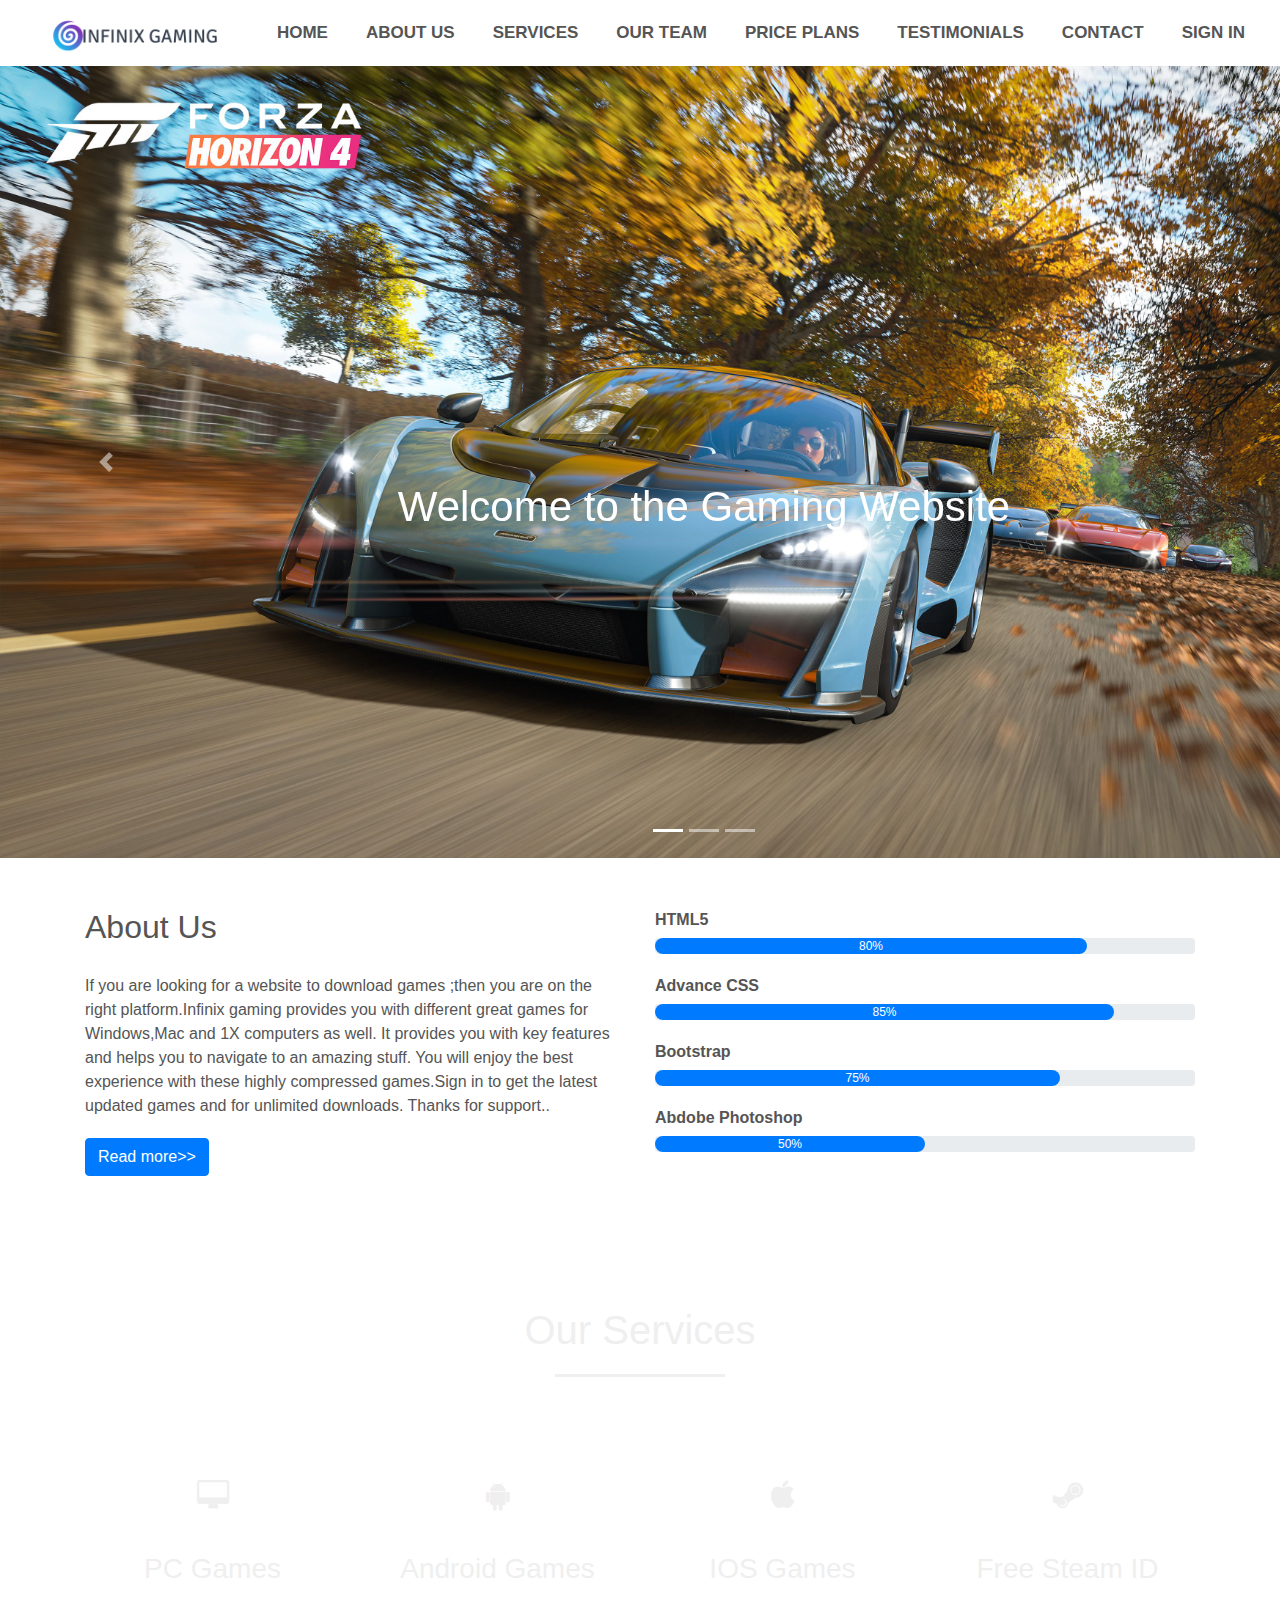
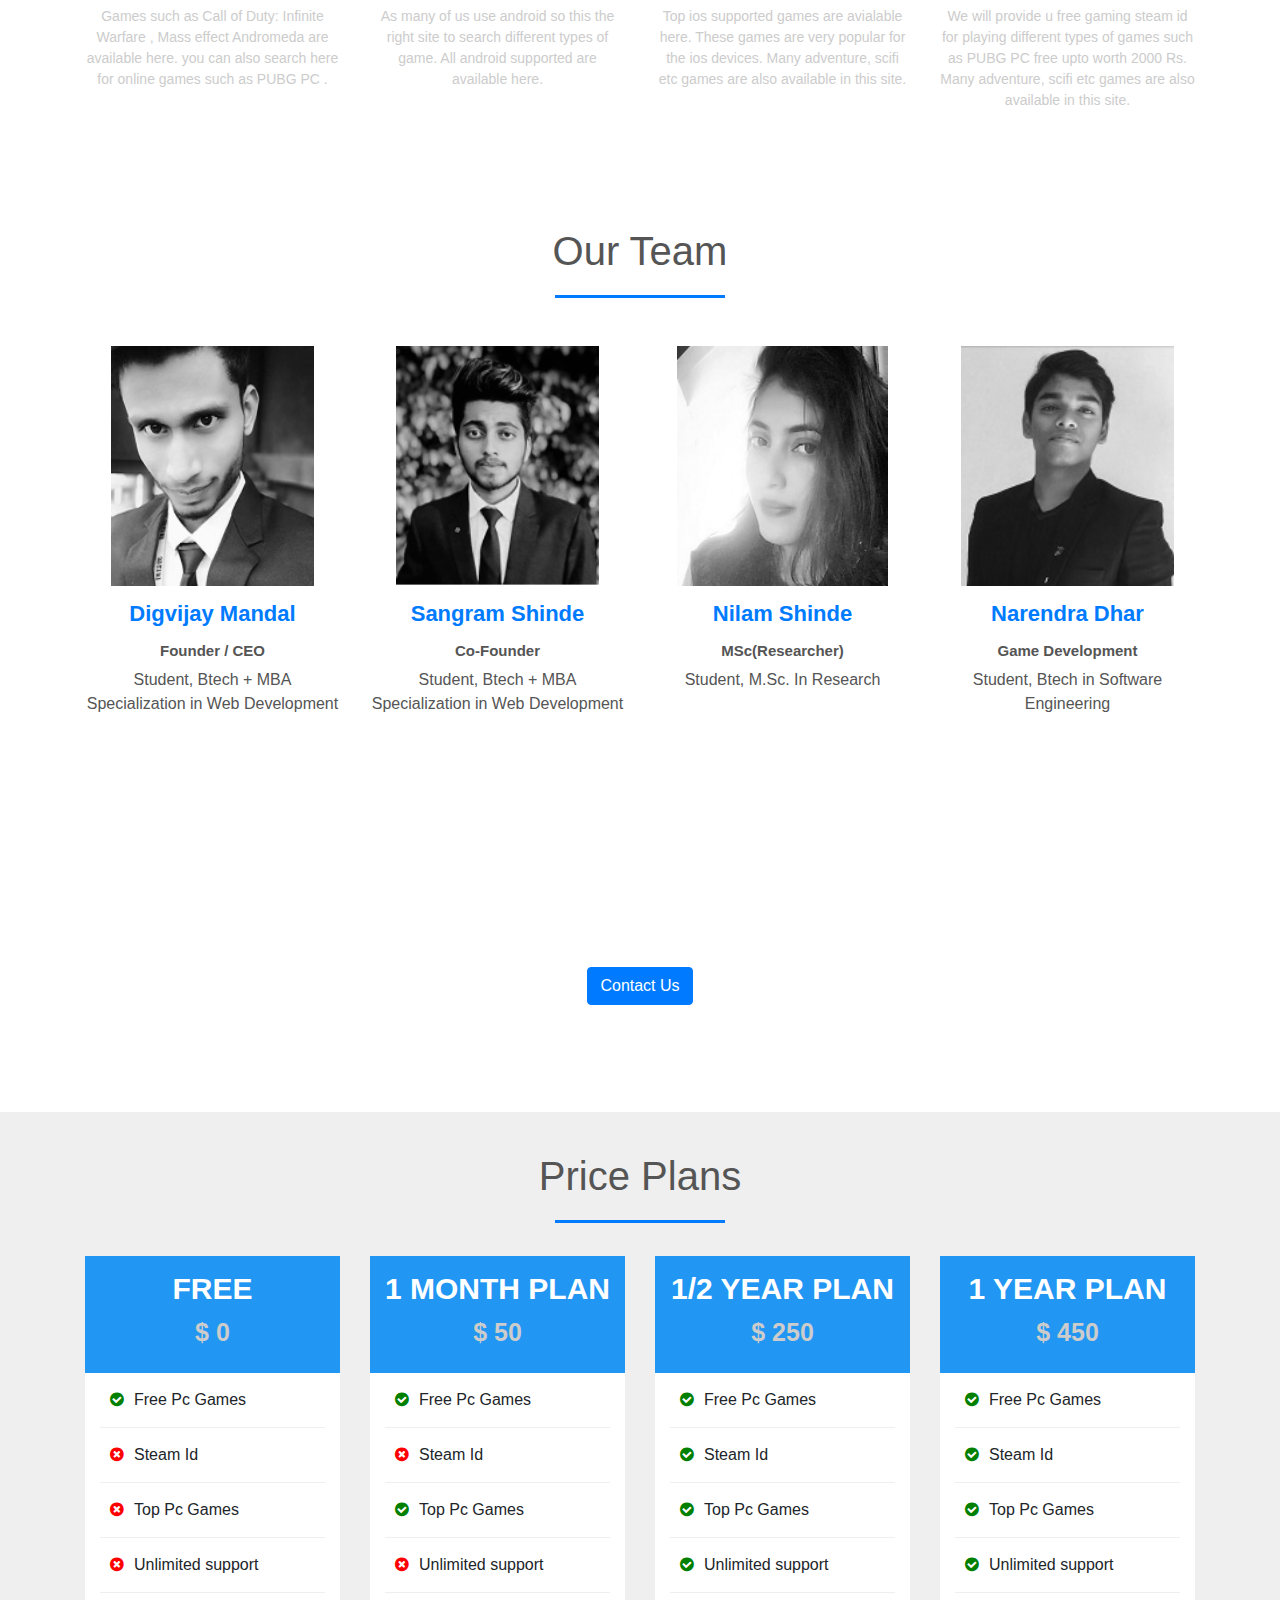
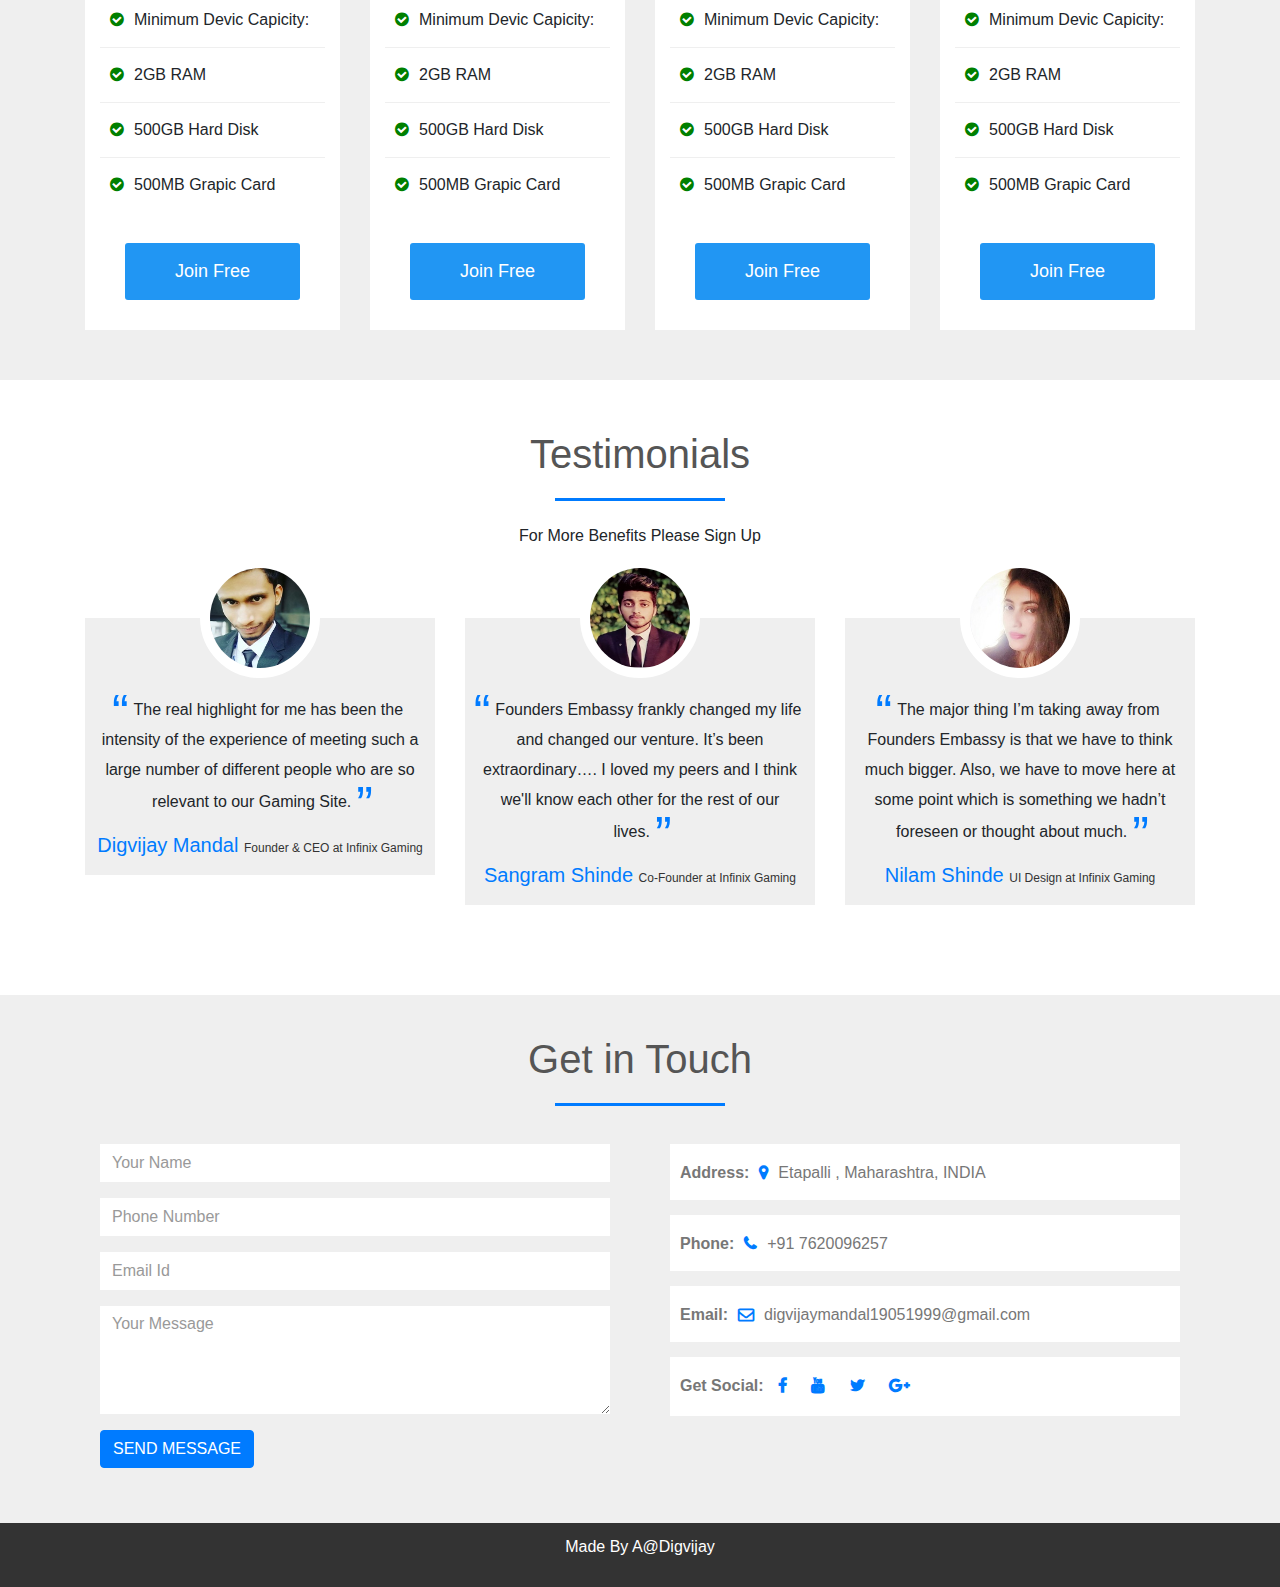
<file: Project/index.html>
<!DOCTYPE html>
<html>
<head>
    <title>Infinix Gaming</title>
    <link rel="stylesheet" href="style.css">
    <link rel="stylesheet" href="https://stackpath.bootstrapcdn.com/bootstrap/4.5.2/css/bootstrap.min.css">
    <link rel="stylesheet" href="https://stackpath.bootstrapcdn.com/font-awesome/4.7.0/css/font-awesome.min.css">
    <script src="https://code.jquery.com/jquery-3.5.1.slim.min.js"></script>
    <script src="https://cdn.jsdelivr.net/npm/popper.js@1.16.1/dist/umd/popper.min.js"></script>
    <script src="https://stackpath.bootstrapcdn.com/bootstrap/4.5.2/js/bootstrap.min.js"></script>
</head>
<body>
    <!---Gaming Navigation Bar-->
    <section id="nav-bar">
        <nav class="navbar navbar-expand-lg navbar-light">
            <a class="navbar-brand"><img src="Logo/logo.png" alt=""></a>
            <button class="navbar-toggler" type="button" data-toggle="collapse" data-target="#navbarNav" aria-controls="navbarNav" aria-expanded="false" aria-label="Toggle navigation">
              <span class="navbar-toggler-icon"></span>
            </button>
            <div class="collapse navbar-collapse" id="navbarNav">
              <ul class="navbar-nav ml-auto">
                <li class="nav-item">
                  <a class="nav-link" href="#top">HOME</a>
                </li>
                <li class="nav-item">
                  <a class="nav-link" href="#about">ABOUT US</a>
                </li>
                <li class="nav-item">
                  <a class="nav-link" href="#services">SERVICES</a>
                </li>
                <li class="nav-item">
                  <a class="nav-link" href="#team">OUR TEAM</a>
                </li>
                <li class="nav-item">
                    <a class="nav-link" href="#price">PRICE PLANS</a>
                </li>
                <li class="nav-item">
                  <a class="nav-link" href="#testimonials">TESTIMONIALS</a>
              </li>
                <li class="nav-item">
                    <a class="nav-link" href="#contact">CONTACT</a>
                </li>
                <li class="nav-item">
                    <a class="nav-link" href="Login/Login.html">SIGN IN</a>
                </li>
              </ul>
            </div>
          </nav>
    </section>
    <!-----Slider------>
    <div id="slider">
        <div id="headerSlider" class="carousel slide" data-ride="carousel">
            <ol class="carousel-indicators">
              <li data-target="#headerSlider" data-slide-to="0" class="active"></li>
              <li data-target="#headerSlider" data-slide-to="1"></li>
              <li data-target="#headerSlider" data-slide-to="2"></li>
            </ol>
            <div class="carousel-inner">
              <div class="carousel-item active">
                <img src="Banner/banner1.jpg" class="d-block img-fluid">
                <div class="carousel-caption">
                    <h5>Welcome to the Gaming Website</h5>
                </div>
              </div>
              <div class="carousel-item">
                <img src="Banner/banner2.jpg" class="d-block img-fluid">
                <div class="carousel-caption">
                    <h5>Best Gaming Experience</h5>
                </div>
              </div>
              <div class="carousel-item">
                <img src="Banner/banner3.jpg" class="d-block img-fluid">
                <div class="carousel-caption">
                    <h5>Top Pc Games</h5>
                </div>
              </div>
            </div>
            <a class="carousel-control-prev" href="#headerSlider" role="button" data-slide="prev">
              <span class="carousel-control-prev-icon" aria-hidden="true"></span>
              <span class="sr-only">Previous</span>
            </a>
            <a class="carousel-control-next" href="#headerSlider" role="button" data-slide="next">
              <span class="carousel-control-next-icon" aria-hidden="true"></span>
              <span class="sr-only">Next</span>
            </a>
          </div>
    </div>
    <!--------About------>
    <section id="about">
        <div class="container">
            <div class="row">
              <div class="col-md-6">
                <h2>About Us</h2>
                <div class="about-content">
                  If you are looking for a website to download games ;then you are on the right platform.Infinix gaming provides you with different great games for Windows,Mac and 1X computers as well. It provides you with key features and helps you to navigate to an amazing stuff. You will enjoy the  best experience with these highly compressed games.Sign in to get the latest updated games and for unlimited downloads.
                  Thanks for support..
                </div>
                <button type="button"  class="btn btn-primary">Read more>></button>
              </div>
                <div class="col-md-6 skills-bar">
                  <p>HTML5</p>
                  <div class="progress">
                    <div class="progress-bar" style="width:80%;">80%</div>
                  </div>
                  <p>Advance CSS</p>
                  <div class="progress">
                    <div class="progress-bar" style="width:85%;">85%</div>
                  </div>
                  <p>Bootstrap</p>
                  <div class="progress">
                    <div class="progress-bar" style="width:75%;">75%</div>
                  </div>
                  <p>Abdobe Photoshop</p>
                  <div class="progress">
                    <div class="progress-bar" style="width:50%;">50%</div>
                  </div>
                </div>
            </div>
        </div>
    </section>
    <!-------Services------>
    <section id="services">
      <div class="container">
        <h1>Our Services</h1>
        <div class="row services">
          <div class="col-md-3 text-center">
            <div class="icon">
              <i class="fa fa-desktop"></i>
            </div>
            <h3>PC Games</h3>
            <p>Games such as Call of Duty: Infinite Warfare , Mass effect Andromeda are available here. you can also search here for online games such as PUBG PC .</p>
          </div>
          <div class="col-md-3 text-center">
            <div class="icon">
              <i class="fa fa-android"></i>
            </div>
            <h3>Android Games</h3>
            <p>As many of us use android so this the right site to search different types of game. All android supported are available here.</p>
          </div>
          <div class="col-md-3 text-center">
            <div class="icon">
              <i class="fa fa-apple"></i>
            </div>
            <h3>IOS Games</h3>
            <p>Top ios supported games are avialable here. These games are very popular for the ios devices. Many adventure, scifi etc games are also available in this site.</p>
          </div>
          <div class="col-md-3 text-center">
            <div class="icon">
              <i class="fa fa-steam"></i>
            </div>
            <h3>Free Steam ID</h3>
            <p>We will provide u free gaming steam id for playing different types of games such as PUBG PC free upto worth 2000 Rs.  Many adventure, scifi etc games are also available in this site.</p>
          </div>
        </div>
      </div>
    </section>
    <!----------Team Members------------>
    <section id="team">
      <div class="container">
        <h1>Our Team</h1>
        <div class="row">
          <div class="col-md-3 profile-pic text-center">
            <div class="img-box">
              <img src="Team/team1.jpg" class="img-responsive">
              <ul>
                <a href="#"><li><i class="fa fa-facebook"></i></li></a>
                <a href="#"><li><i class="fa fa-twitter"></i></li></a>
                <a href="#"><li><i class="fa fa-linkedin"></i></li></a>
              </ul>
            </div>
            <h2>Digvijay Mandal</h2>
            <h3>Founder / CEO</h3>
            <P>Student, Btech + MBA Specialization in Web Development</P>
          </div>
          <div class="col-md-3 profile-pic text-center">
            <div class="img-box">
              <img src="Team/team2.png" class="img-responsive">
              <ul>
                <a href="#"><li><i class="fa fa-facebook"></i></li></a>
                <a href="#"><li><i class="fa fa-twitter"></i></li></a>
                <a href="#"><li><i class="fa fa-linkedin"></i></li></a>
              </ul>
            </div>
            <h2>Sangram Shinde</h2>
            <h3>Co-Founder</h3>
            <P>Student, Btech + MBA Specialization in Web Development</P>
          </div>
          <div class="col-md-3 profile-pic text-center">
            <div class="img-box">
              <img src="Team/team6.jpg" class="img-responsive">
              <ul>
                <a href="#"><li><i class="fa fa-facebook"></i></li></a>
                <a href="#"><li><i class="fa fa-twitter"></i></li></a>
                <a href="#"><li><i class="fa fa-linkedin"></i></li></a>
              </ul>
            </div>
            <h2>Nilam Shinde</h2>
            <h3>MSc(Researcher)</h3>
            <P>Student, M.Sc. In Research</P>
          </div>
          <div class="col-md-3 profile-pic text-center">
            <div class="img-box">
              <img src="Team/team4.jpg" class="img-responsive">
              <ul>
                <a href="#"><li><i class="fa fa-facebook"></i></li></a>
                <a href="#"><li><i class="fa fa-twitter"></i></li></a>
                <a href="#"><li><i class="fa fa-linkedin"></i></li></a>
              </ul>
            </div>
            <h2>Narendra Dhar</h2>
            <h3>Game Development</h3>
            <P>Student, Btech in Software Engineering</P>
          </div>
        </div>
      </div>
    </section>
    <!----------promo-------->
    <section id="promo">
      <div class="container">
        <p>Get a Free Trail upto 1 month.</p>
        <a href="#" class="btn btn-primary">Contact Us</a>
      </div>
    </section>
    <!--------------Price plans------->
    <section id="price">
      <div class="container">
        <h1>Price Plans</h1>
        <div class="row">
          <div class="col-md-3">
            <div class="single-price">
              <div class="price-head">
                <h2>Free</h2>
                <p>$ 0<span></span></p>
              </div>
              <div class="price-content">
                <ul>
                  <li><i class="fa fa-check-circle"></i>Free Pc Games</li>
                  <li><i class="fa fa-times-circle"></i>Steam Id</li>
                  <li><i class="fa fa-times-circle"></i>Top Pc Games</li>
                  <li><i class="fa fa-times-circle"></i>Unlimited support</li>
                  <li><i class="fa fa-check-circle"></i>Minimum Devic Capicity:</li>
                  <li><i class="fa fa-check-circle"></i>2GB RAM</li>
                  <li><i class="fa fa-check-circle"></i>500GB Hard Disk</li>
                  <li><i class="fa fa-check-circle"></i>500MB Grapic Card</li>
                </ul>
              </div>
              <div class="price-button">
                <a href="#" class="buy-btn">Join Free</a>
              </div>
            </div>
          </div>
          <div class="col-md-3">
            <div class="single-price">
              <div class="price-head">
                <h2>1 Month Plan</h2>
                <p>$ 50<span></span></p>
              </div>
              <div class="price-content">
                <ul>
                  <li><i class="fa fa-check-circle"></i>Free Pc Games</li>
                  <li><i class="fa fa-times-circle"></i>Steam Id</li>
                  <li><i class="fa fa-check-circle"></i>Top Pc Games</li>
                  <li><i class="fa fa-times-circle"></i>Unlimited support</li>
                  <li><i class="fa fa-check-circle"></i>Minimum Devic Capicity:</li>
                  <li><i class="fa fa-check-circle"></i>2GB RAM</li>
                  <li><i class="fa fa-check-circle"></i>500GB Hard Disk</li>
                  <li><i class="fa fa-check-circle"></i>500MB Grapic Card</li>
                </ul>
              </div>
              <div class="price-button">
                <a href="#" class="buy-btn">Join Free</a>
              </div>
            </div>
          </div>
          <div class="col-md-3">
            <div class="single-price">
              <div class="price-head">
                <h2>1/2 Year Plan</h2>
                <p>$ 250<span></span></p>
              </div>
              <div class="price-content">
                <ul>
                  <li><i class="fa fa-check-circle"></i>Free Pc Games</li>
                  <li><i class="fa fa-check-circle"></i>Steam Id</li>
                  <li><i class="fa fa-check-circle"></i>Top Pc Games</li>
                  <li><i class="fa fa-check-circle"></i>Unlimited support</li>
                  <li><i class="fa fa-check-circle"></i>Minimum Devic Capicity:</li>
                  <li><i class="fa fa-check-circle"></i>2GB RAM</li>
                  <li><i class="fa fa-check-circle"></i>500GB Hard Disk</li>
                  <li><i class="fa fa-check-circle"></i>500MB Grapic Card</li>
                </ul>
              </div>
              <div class="price-button">
                <a href="#" class="buy-btn">Join Free</a>
              </div>
            </div>
          </div>
          <div class="col-md-3">
            <div class="single-price">
              <div class="price-head">
                <h2>1 year Plan</h2>
                <p>$ 450<span></span></p>
              </div>
              <div class="price-content">
                <ul>
                  <li><i class="fa fa-check-circle"></i>Free Pc Games</li>
                  <li><i class="fa fa-check-circle"></i>Steam Id</li>
                  <li><i class="fa fa-check-circle"></i>Top Pc Games</li>
                  <li><i class="fa fa-check-circle"></i>Unlimited support</li>
                  <li><i class="fa fa-check-circle"></i>Minimum Devic Capicity:</li>
                  <li><i class="fa fa-check-circle"></i>2GB RAM</li>
                  <li><i class="fa fa-check-circle"></i>500GB Hard Disk</li>
                  <li><i class="fa fa-check-circle"></i>500MB Grapic Card</li>
                </ul>
              </div>
              <div class="price-button">
                <a href="#" class="buy-btn">Join Free</a>
              </div>
            </div>
          </div>
        </div>
      </div>
    </section>
    <section id="testimonials">
      <div class="container">
        <h1>Testimonials</h1>
        <p class="text-center">For More Benefits Please Sign Up</p>
        <div class="row">
          <div class="col-md-4 text-center">
            <div class="profile">
              <img src="Team/team1.jpg" class="user">
              <blockquote>The real highlight for me has been the intensity of the experience of meeting such a large number of different people who are so relevant to our Gaming Site.</blockquote>
              <h3>Digvijay Mandal <span>Founder & CEO at Infinix Gaming</span></h3>
            </div>
          </div>
          <div class="col-md-4 text-center">
            <div class="profile">
              <img src="Team/team2.png" class="user">
              <blockquote>Founders Embassy frankly changed my life and changed our venture. It’s been extraordinary…. I loved my peers and I think we'll know each other for the rest of our lives.</blockquote>
              <h3>Sangram Shinde <span>Co-Founder at Infinix Gaming</span></h3>
            </div>
          </div>
          <div class="col-md-4 text-center">
            <div class="profile">
              <img src="Team/team6.jpg" class="user">
              <blockquote>The major thing I’m taking away from Founders Embassy is that we have to think much bigger. Also, we have to move here at some point which is something we hadn’t foreseen or thought about much.</blockquote>
              <h3>Nilam Shinde <span>UI Design at Infinix Gaming</span></h3>
            </div>
          </div>
        </div>
      </div>
    </section>
    <!----------Get in Touch------>
    <section id="contact">
      <div class="container">
        <h1>Get in Touch</h1>
        <div class="row">
          <div class="col-md-6">
            <form class="contact-form">
              <div class="form-group">
                <input type="text" class="form-control" placeholder="Your Name">
              </div>
              <div class="form-group">
                <input type="number" class="form-control" placeholder="Phone Number">
              </div>
              <div class="form-group">
                <input type="email" class="form-control" placeholder="Email Id">
              </div>
              <div class="form-group">
                <textarea class="form-control" rows="4" placeholder="Your Message"></textarea>
              </div>
              <button type="submit" class="btn btn-primary">SEND MESSAGE</button>
            </form>
          </div>
          <div class="col-md-6 contact-info">
            <div class="follow"><b>Address:</b><i class="fa fa-map-marker"></i>Etapalli , Maharashtra, INDIA</div>
            <div class="follow"><b>Phone:</b><i class="fa fa-phone"></i>+91 7620096257</div>
            <div class="follow"><b>Email:</b><i class="fa fa-envelope-o"></i>digvijaymandal19051999@gmail.com</div>
            <div class="follow"><label><b>Get Social: </b></label>
            <a href="#"><i class="fa fa-facebook"></i></a>
            <a href="#"><i class="fa fa-youtube"></i></a>
            <a href="#"><i class="fa fa-twitter"></i></a>
            <a href="#"><i class="fa fa-google-plus"></i></a>
            </div>
          </div>
        </div>
      </div>
    </section>
    <!-------Footer----->
    <section id="footer">
      <div class="container text-center">
        <p>Made By A@Digvijay</p>
      </div>
    </section>
    <!--Smooth Scrolling-->
    <script src="Smooth-scroll/smooth-scroll.js"></script>
    <script>
      var scroll = new SmoothScroll('a[href*="#"]');
    </script>
</body>
</html>
</file>
<file: Project/style.css>
*{
    margin: 5;
    padding: 0;
}

/*----My Navigation Bar-----*/
#nav-bar{
    position: sticky;
    top: 0;
    z-index: 10;
}

.navbar-brand img{
    height: 40px;
    padding-left: 30px;
}

.navbar-nav li{
    padding: 0 11px;
}

.navbar-nav li a{
    float: right;
    text-align: left;
}

#nav-bar ul li a:hover{
    color: #007bff!important;
}

.navbar{
    background: #fff;
}

.navbar-toggler{
    border: none!important;
}

.nav-link{
    color: #555!important;
    font-weight: 600;
    font-size: 17px;
}

/*----For Slider----*/
#slider{
    width: 110%;
}

.carousel-caption{
    top: 50%;
    bottom: initial!important;
}

.carousel-caption h5{
    color: #fff;
    font-size: 42px;
}

/*------For About---------*/
#about{
    padding-top: 50px;
    padding-bottom: 50px;
    color:#555;
}
#about .btn{
    margin-top: 20px;
    margin-bottom: 30px;
}

.about-content{
    padding-top: 20px;
}

.skills-bar p{
    margin-bottom: 6px;
    font-weight: 600;
}

.progress-bar{
    border-radius: 16px;
}
.progress{
    border-radius: 16px;
    margin-bottom: 20px;
}

/*----Services-----*/
#services{
    background-image: linear-gradient(rgba(0,0,0,0.8),rgba(0,0,0,0.8)),url(Services-images/service.jpg);
    background-size: cover;
    background-position: center;
    color:#efefef!important;
    background-attachment: fixed;
    padding-top: 50px;
    padding-bottom: 50px;
}

#services h1{
    text-align: center;
    color: #efefef!important;
    padding-bottom: 10px;
}

#services h1::after{
    content: '';
    background: #efefef;
    display: block;
    height: 3px;
    width: 170px;
    margin: 20px auto 5px;
}

.services{
    margin-top: 40px;
}

.icon{
    font-size: 30px;
    margin: 20px auto;
    padding: 20px;
    height: 80px;
    width: 80px;
    border: 1px solid white;
    border-radius: 50%;
}

#services p{
    font-size: 14px;
    margin-top: 20px;
    color: #cccccc;
}

.services .col-md-3:hover{
    background-color: #007bff;
    cursor: pointer;
    transition: 0.5s;
}

/*------Team Members----------*/
#team{
    padding-top: 50px;
    padding-bottom: 50px;
    color: #555;
}
h1{
    text-align: center;
    color: #555 !important;
    padding-bottom: 10px;
}

h1::after{
    content: '';
    background: #007bff;
    display: block;
    height: 3px;
    width: 170px;
    margin: 20px auto 5px;
}

.profile-pic{
    margin-top: 25px;
}

.profile-pic .img-box{
    opacity: 1;
    display: block;
    position: relative;
}

.profile-pic .img-box img{
    filter: grayscale(1);
    height: 240px;
}
.profile-pic .img-box img:hover{
    filter: grayscale(0);
    height: 240px;
    cursor: pointer;
}

.profile-pic h2{
    font-size: 22px;
    font-weight: bold;
    margin-top: 15px;
    color: #007bff !important;
}

.profile-pic h3{
    font-size: 15px;
    font-weight: bold;
    margin-top: 15px;
}

#team .fa{
    height: 25px;
    width: 25px;
    color: #007bff !important;
    background-color: #fff;
    padding: 4px;
    border-radius: 50%;
}

.img-box ul{
    padding: 15px;
    position: absolute;
    z-index: 2;
    bottom: 0;
    left: 50%;
    transform: translate(-50%);
    opacity: 0;
}

.img-box ul li{
    padding: 2px;
    display: inline-block;
}

.img-box:hover ul{
    opacity: 1;
}
.img-box ul, .img-box ul li{
    transition: 0.5s;
}


/*-------promo----------*/

#promo{
    background-image: linear-gradient(rgba(0,0,0,0.7),rgba(0,0,0,0.7)),url(Promo-images/promo.jpg);
    background-size: cover;
    background-position: center;
    color: #fff;
    background-attachment: fixed;
    text-align: center;
    padding: 100px;
    font-family: sans-serif;
    font-size: 38px;
}

/*-----Price Plans------*/
#price{
    padding: 40px 0;
    background-color: #efefef;
}

.single-price{
    margin: 10px auto;
    display: inline;
    float: left;
    width: 100%;
    background-color: #fff;
    transition: 0.5s;
}

.single-price:hover{
    box-shadow: 0 2px 20px #333;
}

.price-head{
    background-color: #2196f3;
    display: inline;
    float: left;
    padding: 10px 5px;
    text-align: center;
    width: 100%;
}

.price-head h2{
    color: #fff;
    font-size: 30px;
    font-weight: bold;
    margin-bottom: 5px;
    padding: 5px;
    text-transform: uppercase;
}

.price-head p{
    font-size: 25px;
    font-weight: bold;
    color: #ccc;
    line-height: 30px;
}

.price-content{
    display: inline;
    float: left;
    width: 100%;
    padding: 0 15px;
}

.price-content ul li{
    border-bottom: 1px solid #efefef;
    padding: 15px 10px;
    list-style: none;
}

ul li:last-child{
    border: none;
}

.fa-check-circle{
    color: green;
    margin-right: 10px;
    font-size: 20px;
}

.fa-times-circle{
    color: red;
    margin-right: 10px;
    font-size: 20px;
}

.price-button{
    display: inline;
    float: left;
    padding: 15px 15px 30px;
    text-align: center;
    width: 100%;
}

.buy-btn{
    background-color: #2196f3;
    border-radius: 3px;
    display: inline-block;
    font-size: 18px;
    padding: 15px 50px;
    transition: 0.5s;
}

.buy-btn:hover{
    border-color: 1px solid #fff;
    background-color: #3f51b5;
}

a{
    text-decoration: none!important;
    color: #fff!important;
    
}

/*------------Testimonials----------*/
#testimonials{
    padding-top: 50px;
    padding-bottom: 50px;

}

#testimonials .row{
    margin-top: 30px;
}

.col-md-4{
    margin: 40px auto;
}
.profile{
    padding: 70px 10px 10px;
    background-color: #efefef;

}

.user{
    width: 120px;
    height: 120px;
    border-radius: 50%;
}

.profile img{
    top: -60px;
    position: absolute;
    left: calc(50% - 60px);
    border: 10px solid #fff;
}

.profile h3{
    font-size: 20px;
    margin-top: 15px;
    color: #007bff;
}

#testimonials span{
    font-size: 12px;
    color: #333;
}

blockquote{
    font-size: 16px;
    line-height: 30px;
}

blockquote::before{
    content: '\201C';
    font-size: 50px;
    color: #007bff;
    position: relative;
    line-height: 20px;
    bottom: -15px;
    right: 5px;
}

blockquote::after{
    content: '\201D';
    font-size: 50px;
    color: #007bff;
    position: relative;
    line-height: 10px;
    bottom: -15px;
    left: 5px;
}

.profile:hover{
    box-shadow: 0 0 15px 5px rgba(0,0,0,0.2);
    cursor: pointer;
    transition: 0.5;
}

/*----------Get in touch----------*/
#contact{
    background-color: #efefef;
    padding-top: 40px;
    padding-bottom: 40px;
    color: #777;
}

.contact-form{
    padding: 15px;
}

.form-control{
    border-radius: 0!important;
    border: none !important;
}

::placeholder{
    color: #999 !important;
}

.follow{
    background: #fff;
    padding: 10px;
    margin: 15px;
}

.contact-info .fa{
    margin: 10px;
    color: #007bff;
    font-weight: bold;
}

/*-------Footer---------*/
#footer{
    background-color: #333;
    color: #fff;
    padding: 12px;
}
</file>
